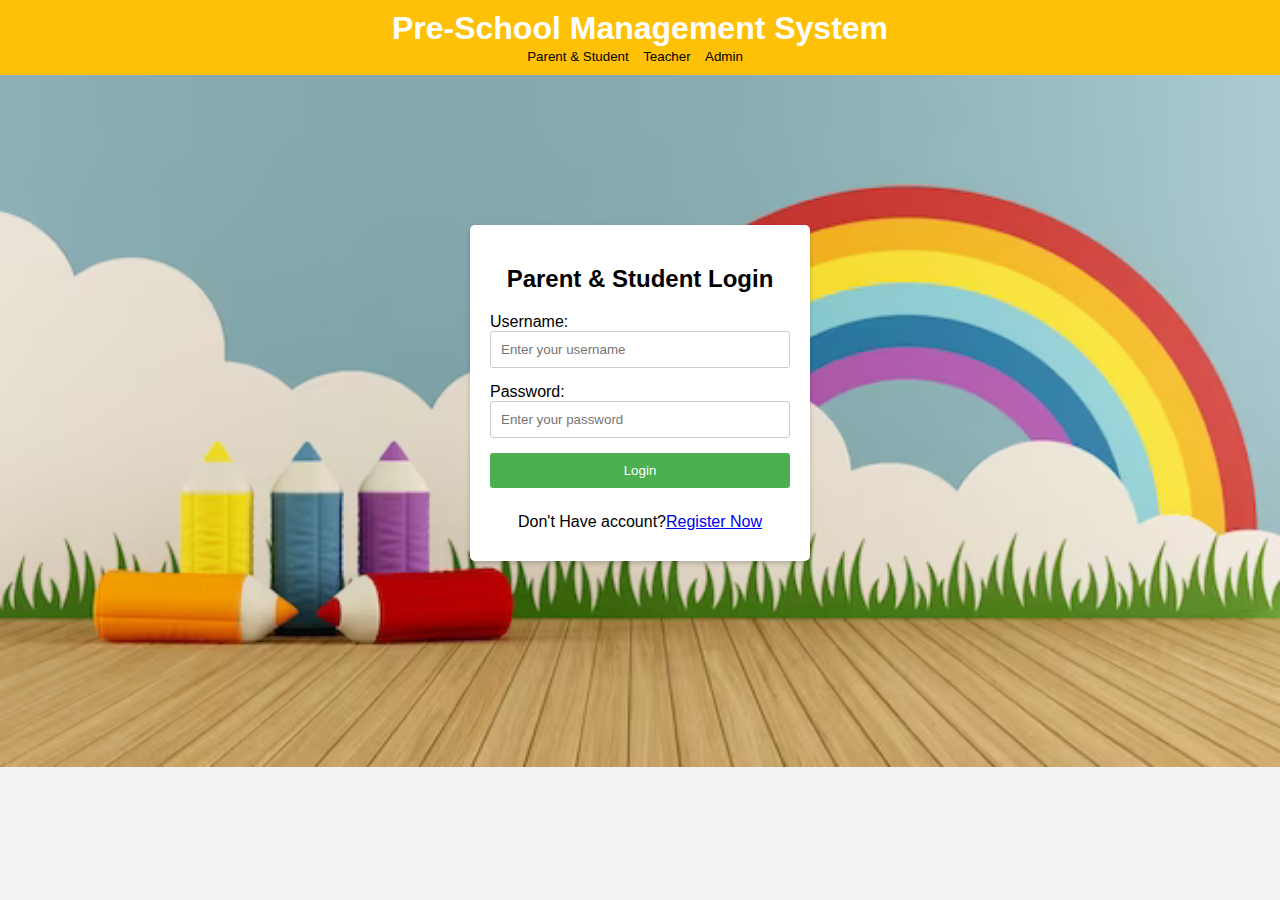
<file: login.html>
<!DOCTYPE html>
<html>
<head>
  <title>Login Page</title>
  <link rel="stylesheet" type="text/css" href="login.css">
  <link rel="stylesheet" href="styles.css">
  <script src="https://code.jquery.com/jquery-3.6.0.min.js"></script>
  <style>
    body {
      background-color: #f2f2f2; /* Set a background color */
      background-image: url("2.png"); /* Set a background image */
      background-repeat: no-repeat; /* Prevent the background image from repeating */
      background-size: cover; /* Scale the background image to cover the entire body */
    }
  </style>
</head>
<body>

  <div class="header">
    <h1>Pre-School Management System</h1>
    <ul>
      <li><button class="borderless-button" value="1" onclick="showLogin(this.value)">Parent & Student</button></li>
      <li><button class="borderless-button" value="3" onclick="showLogin(this.value)">Teacher</button></li>
      <li><button class="borderless-button" value="4" onclick="showLogin(this.value)">Admin</button></li>
    </ul>
  </div>

    <!-- <button value="1" onclick="showLogin(this.value)">Parent</button>
    <button value="2" onclick="showLogin(this.value)">Student</button>
    <button value="3" onclick="showLogin(this.value)">Teacher</button>
    <button value="4" onclick="showLogin(this.value)">Admin</button> -->
    
  <div class="container" id="parent">
    <h2>Parent & Student Login</h2>
    <form action="user/authenticate.php" method="post">
      <label for="username">Username:</label>
      <input type="text" id="username" name="username" placeholder="Enter your username" required>
      <label for="password">Password:</label>
      <input type="password" id="password" name="password" placeholder="Enter your password" required>
      <input type="submit" value="Login">
    </form>
    <div id="register"><a>Don't Have account?<a href="register.html">Register Now</a></a></div> 
  </div>

  <!-- <div class="container" id="student" style="display: none">
    <h2>Student Login</h2>
    <form action="user/authenticate.php" method="post">
      <label for="username">Username:</label>
      <input type="text" id="username" name="username" placeholder="Enter your username" required>
      <label for="password">Password:</label>
      <input type="password" id="password" name="password" placeholder="Enter your password" required>
      <input type="submit" value="Login">
    </form>
    <div id="register"><a>Don't Have account?<a href="register.html">Register Now</a></a></div>
  </div> -->

  <div class="container" id="teacher" style="display: none">
    <h2>Teacher Login</h2>
    <form action="teacher/authenticate.php" method="post">
      <label for="username">Username:</label>
      <input type="text" id="username" name="username" placeholder="Enter your username" required>
      <label for="password">Password:</label>
      <input type="password" id="password" name="password" placeholder="Enter your password" required>
      <input type="submit" value="Login">
    </form>
    <div id="register"><a>Don't Have account?<a href="register.html">Register Now</a></a></div>
  </div>

  <div class="container" id="admin" style="display: none">
    <h2>Admin Login</h2>
    <form action="admin/authenticate.php" method="post">
      <label for="username">Username:</label>
      <input type="text" id="username" name="username" placeholder="Enter your username" required>
      <label for="password">Password:</label>
      <input type="password" id="password" name="password" placeholder="Enter your password" required>
      <input type="submit" value="Login">
    </form>
    <div id="register"><a>Don't Have account?<a href="register.html">Register Now</a></a></div>
  </div>
  <script>

    function showLogin(val){
        if(val == 1){
            document.getElementById('parent').style.display ="block";
            //document.getElementById('student').style.display ="none";
            document.getElementById('teacher').style.display ="none";
            document.getElementById('admin').style.display ="none";
        }
        else if(val == 2){
            document.getElementById('parent').style.display ="none";
            //document.getElementById('student').style.display ="block";
            document.getElementById('teacher').style.display ="none";
            document.getElementById('admin').style.display ="none";
        }
        else if(val == 3){
            document.getElementById('parent').style.display ="none";
            //document.getElementById('student').style.display ="none";
            document.getElementById('teacher').style.display ="block";
            document.getElementById('admin').style.display ="none";
        }
        else if (val == 4){
            document.getElementById('parent').style.display ="none";
            //document.getElementById('student').style.display ="none";
            document.getElementById('teacher').style.display ="none";
            document.getElementById('admin').style.display ="block";
        }
    }
  </script>
</body>
</html>
</file>
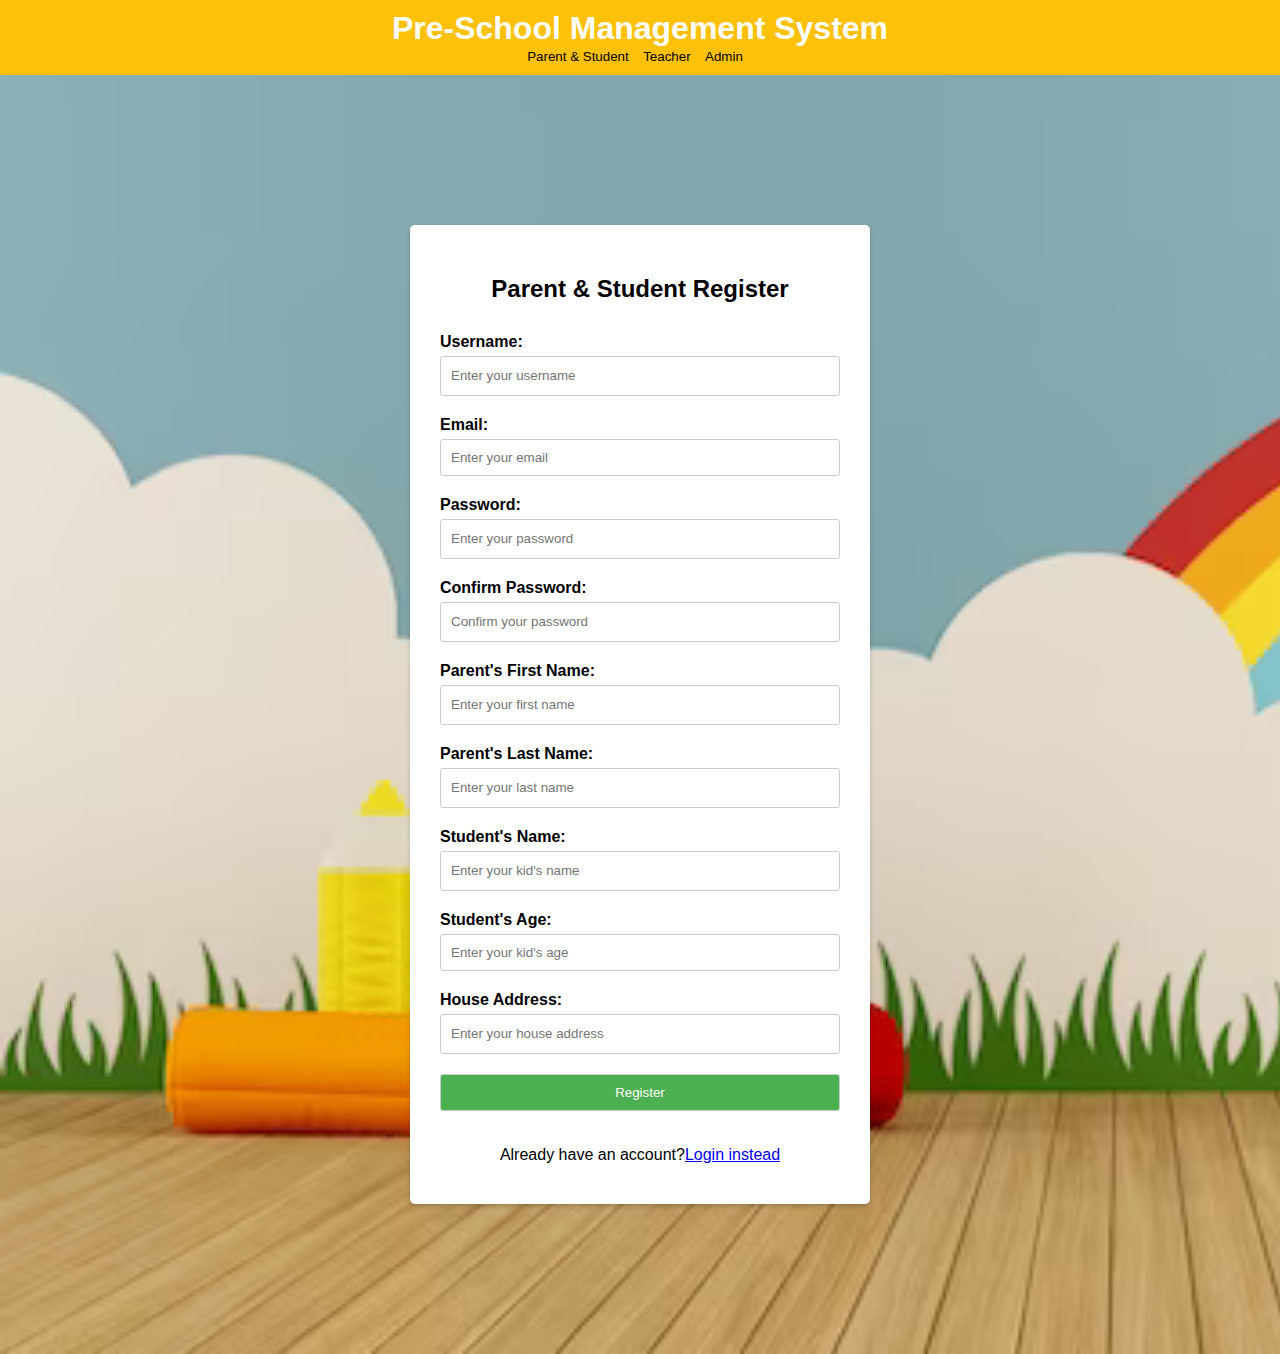
<file: register.html>
<!DOCTYPE html>
<html>
<head>
  <title>Register Page</title>
  <link rel="stylesheet" type="text/css" href="register.css">
  <link rel="stylesheet" href="styles.css">
  <script src="https://code.jquery.com/jquery-3.6.0.min.js"></script>
  <style>
    body {
      background-color: #f2f2f2; /* Set a background color */
      background-image: url("2.png"); /* Set a background image */
      background-repeat: no-repeat; /* Prevent the background image from repeating */
      background-size: cover; /* Scale the background image to cover the entire body */
    }
  </style>
</head>

<body>
  <div class="header">
    <h1>Pre-School Management System</h1>
    <ul>
      <li><button class="borderless-button" value="1" onclick="showRegister(this.value)">Parent & Student</button></li>
      <li><button class="borderless-button" value="3" onclick="showRegister(this.value)">Teacher</button></li>
      <li><button class="borderless-button" value="4" onclick="showRegister(this.value)">Admin</button></li>
    </ul>
  </div>
    <!-- <button value="1" onclick="showRegister(this.value)">Parent</button>
    <button value="2" onclick="showRegister(this.value)">Student</button>
    <button value="3" onclick="showRegister(this.value)">Teacher</button>
    <button value="4" onclick="showRegister(this.value)">Admin</button> -->
    
  <div class="container" id="parent">
    <h2>Parent & Student Register</h2>
    <form action="register.php" method="post">
      <div class="form-group">
        <label for="username">Username:</label>
        <input type="text" id="username" name="username" placeholder="Enter your username" required>
      </div>
      <div class="form-group">
        <label for="email">Email:</label>
        <input type="email" id="email" name="email" placeholder="Enter your email" required>
      </div>
      <div class="form-group">
        <label for="password">Password:</label>
        <input type="password" id="password" name="password" placeholder="Enter your password" required>
      </div>
      <div class="form-group">
        <label for="confirm-password">Confirm Password:</label>
        <input type="password" id="confirm-password" name="confirm-password" placeholder="Confirm your password" required>
      </div>
      <div class="form-group">
        <label for="username">Parent's First Name:</label>
        <input type="text" id="username" name="first-name" placeholder="Enter your first name" required>
      </div>
      <div class="form-group">
        <label for="username">Parent's Last Name:</label>
        <input type="text" id="username" name="last-name" placeholder="Enter your last name" required>
      </div>
      <div class="form-group">
        <label for="username">Student's Name:</label>
        <input type="text" id="username" name="student-name" placeholder="Enter your kid's name" required>
      </div>
      <div class="form-group">
        <label for="username">Student's Age:</label>
        <input type="number" id="username" name="student-age" placeholder="Enter your kid's age" required>
      </div>
      <div class="form-group">
        <label for="username">House Address:</label>
        <input type="text" id="username" name="address" placeholder="Enter your house address" required>
      </div>
      <div class="form-group">
        <input type="submit" value="Register">
      </div>
    </form>
    <div id="register"><a>Already have an account?<a href="login.html">Login instead</a></a></div>
  </div>

  <!-- <div class="container" id="student" style="display: none">
    <h2>Student Register</h2>
    <form action="" method="post">
      <div class="form-group">
        <label for="username">Username:</label>
        <input type="text" id="username" name="username" placeholder="Enter your username" required>
      </div>
      <div class="form-group">
        <label for="email">Email:</label>
        <input type="email" id="email" name="email" placeholder="Enter your email" required>
      </div>
      <div class="form-group">
        <label for="password">Password:</label>
        <input type="password" id="password" name="password" placeholder="Enter your password" required>
      </div>
      <div class="form-group">
        <label for="confirm-password">Confirm Password:</label>
        <input type="password" id="confirm-password" name="confirm-password" placeholder="Confirm your password" required>
      </div>
      <div class="form-group">
        <input type="submit" value="Register">
      </div>
    </form>
    <div id="register"><a>Already have an account?<a href="login.html">Login instead</a></a></div>
  </div> -->

  <div class="container" id="teacher" style="display: none">
    <h2>Teacher's Register</h2>
    <form action="teacherRegister.php" method="post">
      <div class="form-group">
        <label for="username">Username:</label>
        <input type="text" id="username" name="username" placeholder="Enter your username" required>
      </div>
      <div class="form-group">
        <label for="email">Email:</label>
        <input type="email" id="email" name="email" placeholder="Enter your email" required>
      </div>
      <div class="form-group">
        <label for="password">Password:</label>
        <input type="password" id="password" name="password" placeholder="Enter your password" required>
      </div>
      <div class="form-group">
        <label for="confirm-password">Confirm Password:</label>
        <input type="password" id="confirm-password" name="confirm-password" placeholder="Confirm your password" required>
      </div>
      <div class="form-group">
        <label for="username">First Name:</label>
        <input type="text" id="username" name="first-name" placeholder="Enter your first name" required>
      </div>
      <div class="form-group">
        <label for="username">Last Name:</label>
        <input type="text" id="username" name="last-name" placeholder="Enter your last name" required>
      </div>
      <div class="form-group">
        <label for="username">Age:</label>
        <input type="number" id="username" name="teacher-age" placeholder="Enter your age" required>
      </div>
      <div class="form-group">
        <label for="username">House Address:</label>
        <input type="text" id="username" name="address" placeholder="Enter your house address" required>
      </div>
      <div class="form-group">
        <input type="submit" value="Register">
      </div>
    </form>
    <div id="register"><a>Already have an account?<a href="login.html">Login instead</a></a></div>
  </div>

  <div class="container" id="admin" style="display: none">
    <h2>Admin Register</h2>
    <form action="adminRegister.php" method="post">
      <div class="form-group">
        <label for="username">Username:</label>
        <input type="text" id="username" name="username" placeholder="Enter your username" required>
      </div>
      <div class="form-group">
        <label for="email">Email:</label>
        <input type="email" id="email" name="email" placeholder="Enter your email" required>
      </div>
      <div class="form-group">
        <label for="password">Password:</label>
        <input type="password" id="password" name="password" placeholder="Enter your password" required>
      </div>
      <div class="form-group">
        <label for="confirm-password">Confirm Password:</label>
        <input type="password" id="confirm-password" name="confirm-password" placeholder="Confirm your password" required>
      </div>
      <div class="form-group">
        <input type="submit" value="Register">
      </div>
    </form>
    <div id="register"><a>Already have an account?<a href="login.html">Login instead</a></a></div>
  </div>

  <script>

    function showRegister(val){
        if(val == 1){
            document.getElementById('parent').style.display ="block";
            //document.getElementById('student').style.display ="none";
            document.getElementById('teacher').style.display ="none";
            document.getElementById('admin').style.display ="none";
        }
        else if(val == 2){
            document.getElementById('parent').style.display ="none";
            //document.getElementById('student').style.display ="block";
            document.getElementById('teacher').style.display ="none";
            document.getElementById('admin').style.display ="none";
        }
        else if(val == 3){
            document.getElementById('parent').style.display ="none";
            //document.getElementById('student').style.display ="none";
            document.getElementById('teacher').style.display ="block";
            document.getElementById('admin').style.display ="none";
        }
        else if (val == 4){
            document.getElementById('parent').style.display ="none";
            //document.getElementById('student').style.display ="none";
            document.getElementById('teacher').style.display ="none";
            document.getElementById('admin').style.display ="block";
        }
    }
  </script>
</body>
</html>
</file>
<file: login.css>
body {
    font-family: Arial, sans-serif;
    background-color: #f2f2f2;
    margin: 0;
    padding: 0;
  }
  
  .container {
    width: 300px;
    margin: 150px auto;
    background-color: #ffffff;
    padding: 20px;
    border-radius: 5px;
    box-shadow: 0px 2px 5px 0px rgba(0, 0, 0, 0.2);
  }
  
  h2 {
    text-align: center;
  }
  
  input[type="text"],
  input[type="password"] {
    width: 100%;
    padding: 10px;
    margin-bottom: 15px;
    border: 1px solid #ccc;
    border-radius: 3px;
    box-sizing: border-box;
  }
  
  input[type="submit"] {
    width: 100%;
    background-color: #4CAF50;
    color: #fff;
    padding: 10px;
    border: none;
    border-radius: 3px;
    cursor: pointer;
  }
  
  input[type="submit"]:hover {
    background-color: #45a049;
  }

  button[id="register"] {
    width: 100%;
    background-color: #4CAF50;
    color: #fff;
    padding: 10px;
    border: none;
    border-radius: 3px;
    cursor: pointer;
  }
  
  button[id="register"]:hover {
    background-color: #45a049;
  }

  #register{
    padding-top: 15px;
    margin: 10px auto;
    text-align: center;
  }
</file>
<file: styles.css>
/* Header */
.header {
  background-color: #FFC107;
  padding: 10px;
  color: #fff;
  text-align: center;
}

.header h1 {
  margin: 0;
  font-size: 32px;
  font-weight: bold;
}

.header ul {
  list-style-type: none;
  margin: 0;
  padding: 0;
}

.header ul li {
  display: inline-block;
  margin-right: 10px;
}

.header ul li a {
  color: #fff;
  text-decoration: none;
  font-size: 18px;
  font-weight: bold;
}

.header ul li a:hover {
  color: #000;
}

.borderless-button {
  background-color: transparent;
  border: none;
  outline: none;
  padding: 0;
  margin: 0;
  cursor: pointer;
  color: #000;
  
}

.borderless-button:hover {
  color: red;
}
</file>
<file: register.css>
body {
    font-family: Arial, sans-serif;
    background-color: #f2f2f2;
    margin: 0;
    padding: 0;
  }
  
  .container {
    width: 400px;
    margin: 150px auto;
    background-color: #ffffff;
    padding: 30px;
    border-radius: 5px;
    box-shadow: 0px 2px 5px 0px rgba(0, 0, 0, 0.2);
  }
  
  h2 {
    text-align: center;
    margin-bottom: 30px;
  }
  
  .form-group {
    margin-bottom: 20px;
  }
  
  .form-group label {
    display: block;
    font-weight: bold;
    margin-bottom: 5px;
  }
  
  .form-group input {
    width: 100%;
    padding: 10px;
    border: 1px solid #ccc;
    border-radius: 3px;
    box-sizing: border-box;
  }
  
  .form-group input[type="text"],
  .form-group input[type="password"] {
    height: 40px;
  }
  
  .form-group input[type="submit"] {
    background-color: #4CAF50;
    color: #fff;
    cursor: pointer;
  }
  
  .form-group input[type="submit"]:hover {
    background-color: #45a049;
  }
  
  .form-group .error-message {
    color: red;
    font-size: 14px;
    margin-top: 5px;
  }

  #register{
    padding-top: 15px;
    margin: 10px auto;
    text-align: center;
  }
</file>
